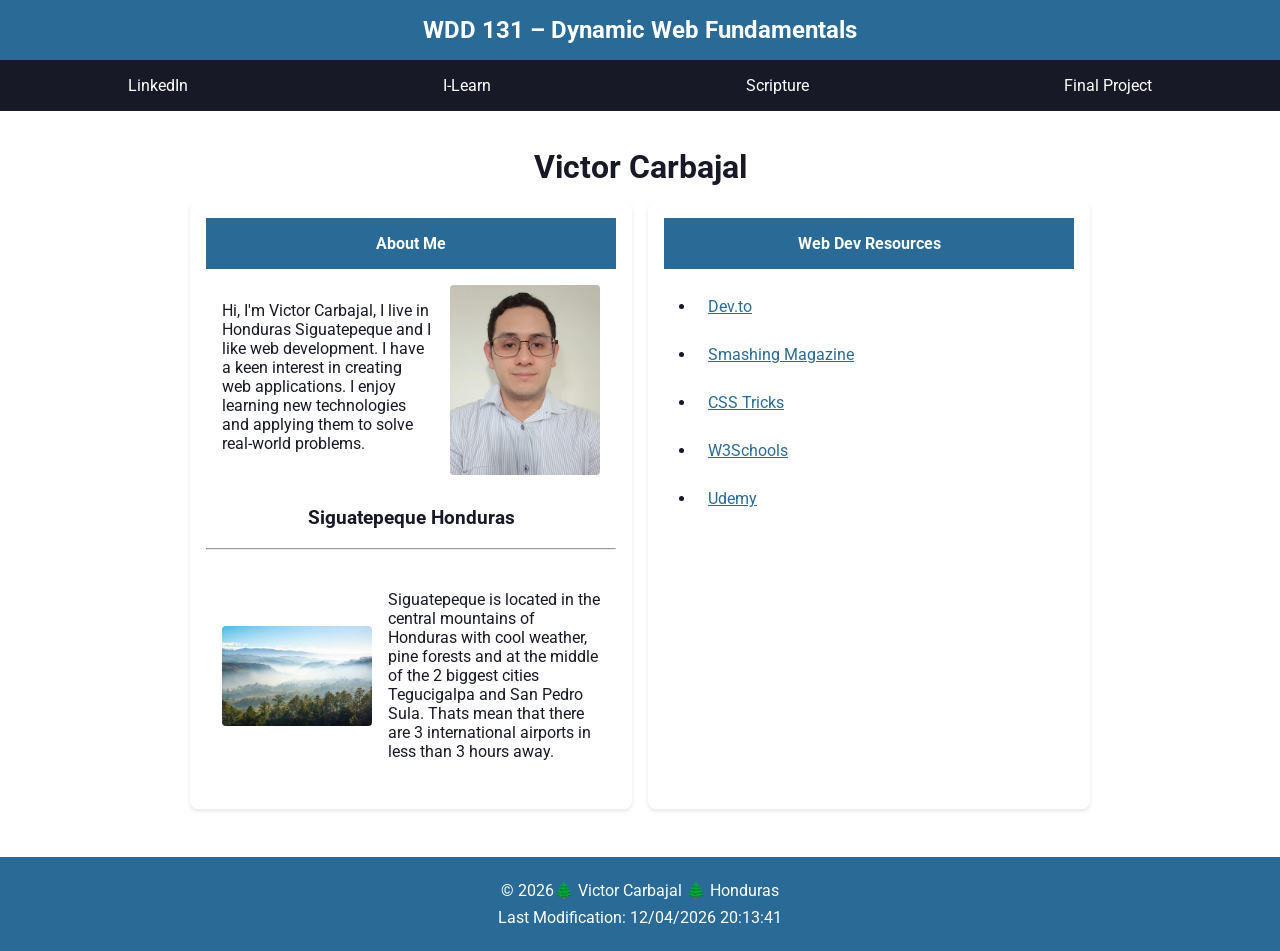
<file: index.html>
<!DOCTYPE html>
<html lang="en">
<head>
    <meta charset="UTF-8">
    <meta name="viewport" content="width=device-width, initial-scale=1.0">
    <title>WDD 131 – Dynamic Web Fundamentals – Victor Carbajal</title>
    <meta name="description" content="WDD 131 – Dynamic Web Fundamentals course landing page for Victor Carbajal featuring web development projects, personal details, and resources.">
    <meta name="author" content="Victor Carbajal">

    <link rel="stylesheet" href="styles/base.css">
    <script src="scripts/getdates.js" defer></script>

    <link rel="preconnect" href="https://fonts.googleapis.com">
    <link rel="preconnect" href="https://fonts.gstatic.com" crossorigin>
    <link href="https://fonts.googleapis.com/css2?family=Roboto:wght@400;700&display=swap" rel="stylesheet">
</head>

<body>
    <header>
        <span id="course-title">WDD 131 – Dynamic Web Fundamentals</span>
        <nav>
            <a href="https://www.linkedin.com" target="_blank">LinkedIn</a>
            <a href="https://byupw.instructure.com/" target="_blank">I-Learn</a>
            <a href="https://www.churchofjesuschrist.org/study/scriptures/bofm/mosiah/2?lang=eng&id=p16#p16" target="_blank">Scripture</a>
            <a href="#">Final Project</a>
        </nav> 
    </header>

    <main>
        <h1>Victor Carbajal</h1>

        <div class="grid-container">
            <section class="card">
                <h2>About Me</h2>
                <div class="card-content">
                    <p>Hi, I'm Victor Carbajal, I live in Honduras Siguatepeque and I like web development. I have a keen interest in creating  web applications. I enjoy learning new technologies and applying them to solve real-world problems.</p>
                    <img src="images/profile.jpg" alt="Victor Carbajal" loading="lazy" width="150" height="190"  >
                </div>

                <h3>Siguatepeque Honduras</h3>
                <hr>
                <div class="location-content">
                    <img src="images/sigua.jpg" alt="Siguatepeque forest Honduras" loading="lazy" width="150" height="100">
                    <p>Siguatepeque is located in the central mountains of Honduras with cool weather, pine forests and at the middle of the 2 biggest cities Tegucigalpa and San Pedro Sula. Thats mean that there are 3 international airports in less than 3 hours away.</p>
                </div>
            </section>

            <section class="card">
                <h2>Web Dev Resources</h2>
                <ul>
                    <li><a href="https://dev.to/" target="_blank">Dev.to</a></li>
                    <li><a href="https://www.smashingmagazine.com" target="_blank">Smashing Magazine</a></li>
                    <li><a href="https://css-tricks.com" target="_blank">CSS Tricks</a></li>
                    <li><a href="https://www.w3schools.com" target="_blank">W3Schools</a></li>
                    <li><a href="https://www.udemy.com" target="_blank">Udemy</a></li>
                </ul>
            </section>
        </div>
    </main>

    <footer>
        <p>&copy; <span id="currentyear"></span>🌲 Victor Carbajal 🌲 Honduras</p>
        <p id="lastModified"></p>
    </footer>
</body>
</html>
</file>
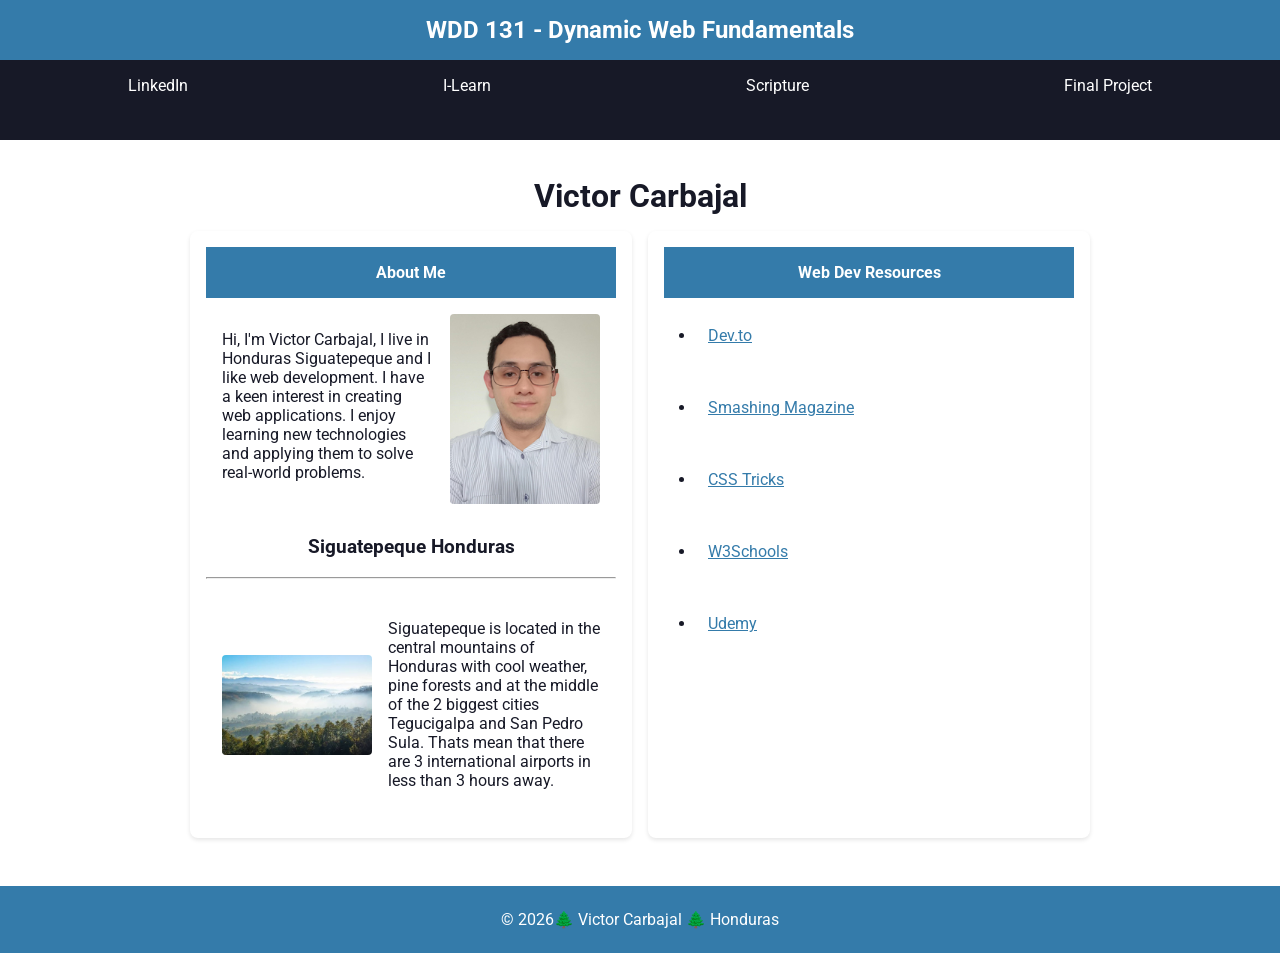
<file: week01/index.html>
<!DOCTYPE html>
<html lang="en">
<head>
    <meta charset="UTF-8">
    <meta name="viewport" content="width=device-width, initial-scale=1.0">
    <title>WDD 131 – Dynamic Web Fundamentals – Victor Carbajal</title>
    <meta name="description" content="WDD 131 - Dynamic Web Fundamentals course landing page for Victor Carbajal featuring web development projects, personal details, and resources.">
    <meta name="author" content="Victor Carbajal">

    <link rel="stylesheet" href="styles/base.css">
    <script src="scripts/getdates.js" defer></script>

    <link rel="preconnect" href="https://fonts.googleapis.com">
    <link rel="preconnect" href="https://fonts.gstatic.com" crossorigin>
    <link href="https://fonts.googleapis.com/css2?family=Roboto:wght@400;700&display=swap" rel="stylesheet">
</head>

<body>
    <header>
        <span id="course-title">WDD 131 - Dynamic Web Fundamentals</span>
        <nav>
            <a href="https://www.linkedin.com" target="_blank">LinkedIn</a>
            <a href="https://byupw.instructure.com/" target="_blank">I-Learn</a>
            <a href="https://www.churchofjesuschrist.org/study/scriptures/bofm/mosiah/2?lang=eng&id=p16#p16" target="_blank">Scripture</a>
            <a href="#">Final Project</a>
        </nav> 
    </header>

    <main>
        <h1>Victor Carbajal</h1>

        <div class="grid-container">
            <section class="card">
                <h2>About Me</h2>
                <div class="card-content">
                    <p>Hi, I'm Victor Carbajal, I live in Honduras Siguatepeque and I like web development. I have a keen interest in creating  web applications. I enjoy learning new technologies and applying them to solve real-world problems.</p>
                    <img src="images/profile.jpg" alt="Victor Carbajal" loading="lazy" width="150" height="190"  >
                </div>

                <h3>Siguatepeque Honduras</h3>
                <hr>
                <div class="location-content">
                    <img src="images/sigua.jpg" alt="Siguatepeque forest Honduras" loading="lazy" width="150" height="100">
                    <p>Siguatepeque is located in the central mountains of Honduras with cool weather, pine forests and at the middle of the 2 biggest cities Tegucigalpa and San Pedro Sula. Thats mean that there are 3 international airports in less than 3 hours away.</p>
                </div>
            </section>

            <section class="card">
                <h2>Web Dev Resources</h2>
                <ul>
                    <li><a href="https://dev.to/" target="_blank">Dev.to</a></li>
                    <li><a href="https://www.smashingmagazine.com" target="_blank">Smashing Magazine</a></li>
                    <li><a href="https://css-tricks.com" target="_blank">CSS Tricks</a></li>
                    <li><a href="https://www.w3schools.com" target="_blank">W3Schools</a></li>
                    <li><a href="https://www.udemy.com" target="_blank">Udemy</a></li>
                </ul>
            </section>
        </div>
    </main>

    <footer>
        <p>&copy; <span id="currentyear"></span>🌲 Victor Carbajal 🌲 Honduras</p>
        <p id="lastmodified"></p>
    </footer>
</body>
</html>
</file>
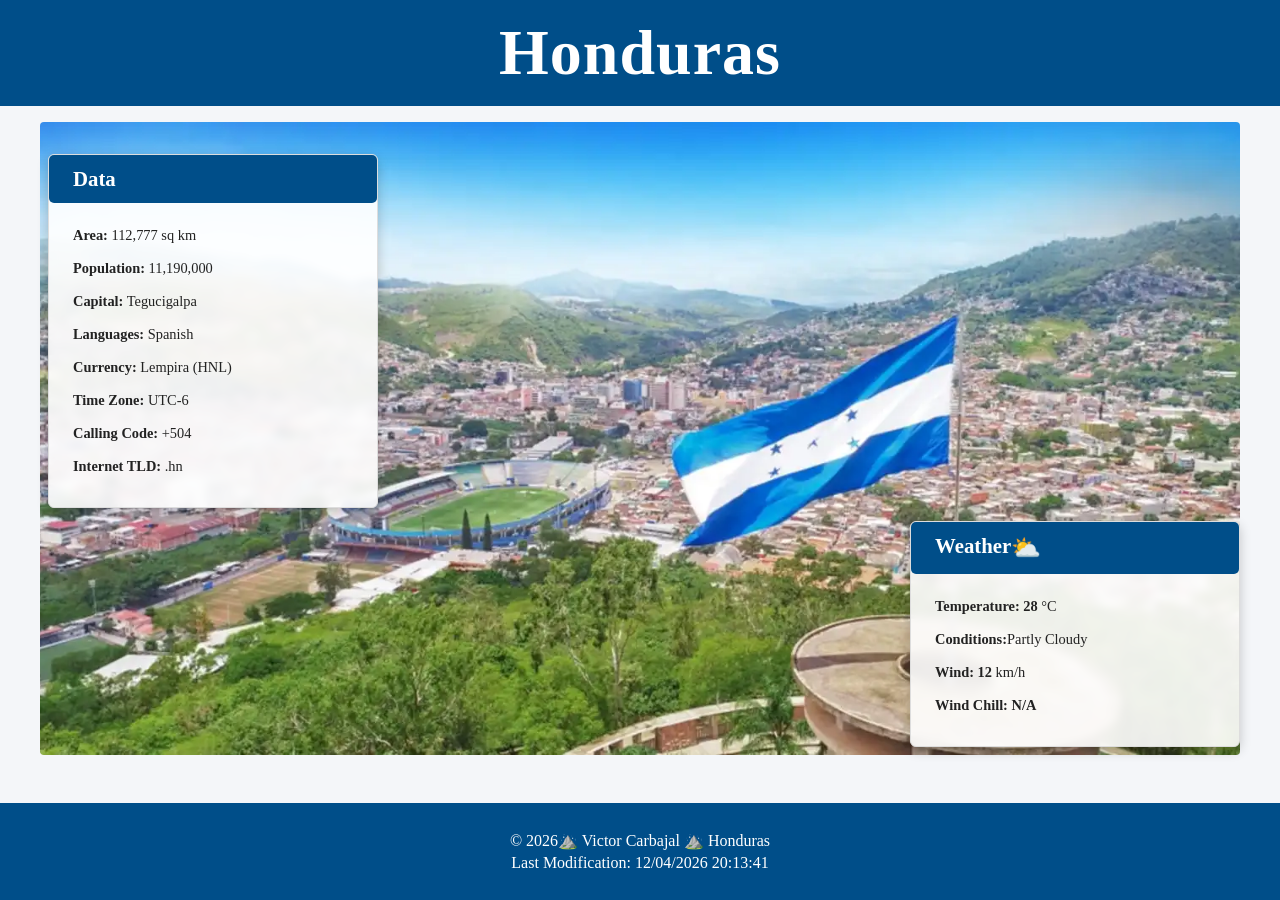
<file: place.html>
<!DOCTYPE html>
<html lang="en">
<head>
    <meta charset="UTF-8">
    <meta name="viewport" content="width=device-width, initial-scale=1.0">
    <title>WDD 131 - Honduras</title>
    <meta name="author" content="Victor Carbajal">
    <meta name="description" content="Web page basic Honduras information like population, weather, languages, currency.">

    <link rel="stylesheet" href="styles/place.css">
    <script src="scripts/place.js" defer></script>
</head>

<body>
    <header>
        <h1>Honduras</h1>
    </header>
    
    <main>
        <div class="hero">
            <picture>
                <source media="(min-width: 500px)" srcset="images/hero-large.webp">
                <img src="images/hero-small.webp" alt="Honduras tourism" width="1500" height="750">
            </picture>
        </div>

        <div class="content-box">

        </div>

        <div class="content-box">
            <section class="data">
                <h2>Data</h2>
                <ul>
                    <li><span>Area:</span> 112,777 sq km</li>
                    <li><span>Population:</span> 11,190,000</li>
                    <li><span>Capital:</span> Tegucigalpa</li>
                    <li><span>Languages:</span> Spanish</li>
                    <li><span>Currency:</span> Lempira (HNL)</li>
                    <li><span>Time Zone:</span> UTC-6</li>
                    <li><span>Calling Code:</span> +504</li>
                    <li><span>Internet TLD:</span> .hn</li>
                    </ul>
            </section>
        
            <section class="weather">
                <h2>Weather</h2>
                <img src="images/weathericon.svg" alt="Temperature" class="weather-svg" width="48" height="48">
                <ul>
                    <li><span>Temperature:</span> <span id="temp">28</span> °C</li>
                    <li><span>Conditions:</span>Partly Cloudy</li>
                    <li><span>Wind:</span> <span id="wind">12</span> km/h</li>
                    <li><span>Wind Chill:</span> <span id="windchill">30</span></li>
                </ul>
            </section>
        </div>
    </main>

    <footer>
        <p>&copy; <span id="currentyear"></span>⛰️ Victor Carbajal ⛰️ Honduras</p>
        <p id="lastModified"></p>
    </footer>
</body>
</html>
</file>
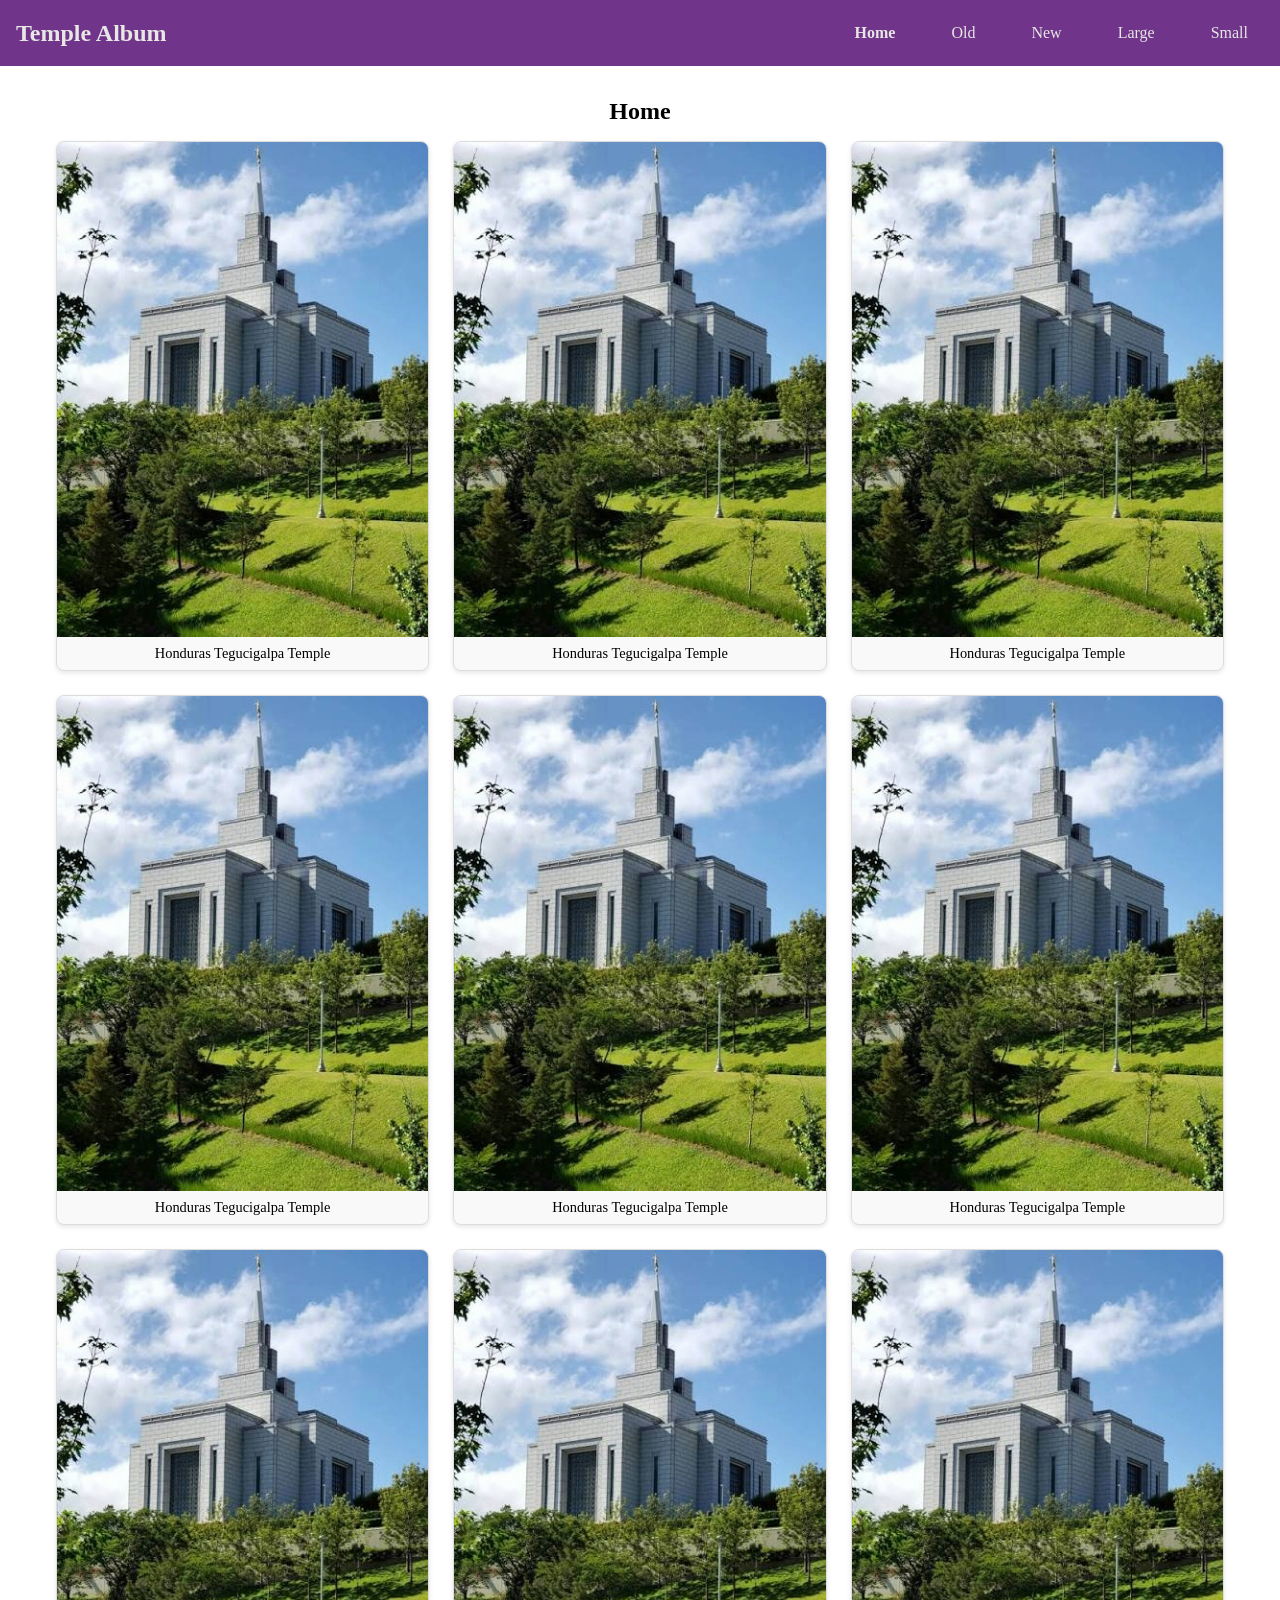
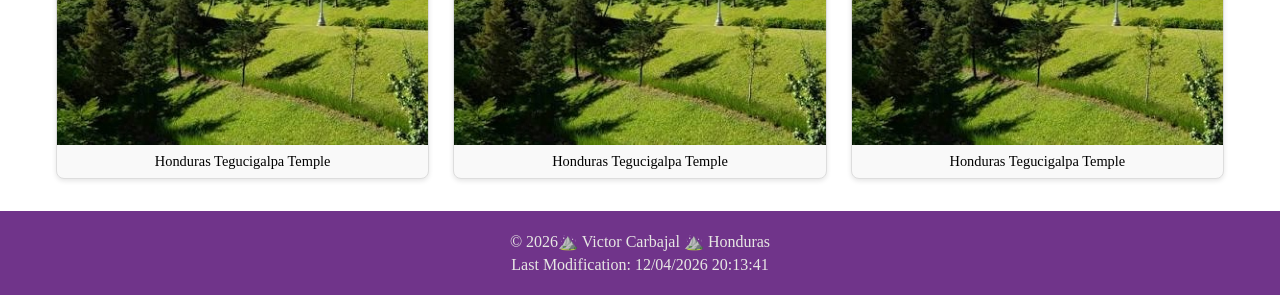
<file: temples.html>
<!DOCTYPE html>
<html lang="en">
<head>
    <meta charset="UTF-8">
    <meta name="viewport" content="width=device-width, initial-scale=1.0">
    <title>Temple Album</title>
     <meta name="author" content="Victor Carbajal">
    <meta name="description" content="A responsive temple album showcasing various temples.">
    <link rel="preconnect" href="https://fonts.googleapis.com">
    <link rel="preconnect" href="https://fonts.gstatic.com" crossorigin>
    <link href="https://fonts.googleapis.com/css2?family=Roboto:wght@400;700&display=swap" rel="stylesheet">

    <link rel="stylesheet" href="styles/temples.css">
    <link rel="stylesheet" href="styles/temples-large.css">
    <script src="scripts/temples.js" defer></script>
</head>
<body>
    <header>
        <h1>Temple Album</h1>
        <button id="menu" aria-label="Toggle Menu"></button>
        <nav>
            <ul class="navigation">
                <li><a href="#" class="active">Home</a></li>
                <li><a href="#">Old</a></li>
                <li><a href="#">New</a></li>
                <li><a href="#">Large</a></li>
                <li><a href="#">Small</a></li>
            </ul>
        </nav>
    </header>
    
    <main>
        <h2>Home</h2>
        <div class="picture-grid">
            <figure>
                <img src="images/hondurastemple.jpg" alt="Honduras Temple" loading="lazy" width="400" height="250">
                <figcaption>Honduras Tegucigalpa Temple</figcaption>
            </figure>

            <figure>
                <img src="images/hondurastemple.jpg" alt="Honduras Temple" loading="lazy" width="400" height="250">
                <figcaption>Honduras Tegucigalpa Temple</figcaption>
            </figure>

            <figure>
                <img src="images/hondurastemple.jpg" alt="Honduras Temple" loading="lazy" width="400" height="250">
                <figcaption>Honduras Tegucigalpa Temple</figcaption>
            </figure>

            <figure>
                <img src="images/hondurastemple.jpg" alt="Honduras Temple" loading="lazy" width="400" height="250">
                <figcaption>Honduras Tegucigalpa Temple</figcaption>
            </figure>

            <figure>
                <img src="images/hondurastemple.jpg" alt="Honduras Temple" loading="lazy" width="400" height="250">
                <figcaption>Honduras Tegucigalpa Temple</figcaption>
            </figure>

            <figure>
                <img src="images/hondurastemple.jpg" alt="Honduras Temple" loading="lazy" width="400" height="250">
                <figcaption>Honduras Tegucigalpa Temple</figcaption>
            </figure>

            <figure>
                <img src="images/hondurastemple.jpg" alt="Honduras Temple" loading="lazy" width="400" height="250">
                <figcaption>Honduras Tegucigalpa Temple</figcaption>
            </figure>

            <figure>
                <img src="images/hondurastemple.jpg" alt="Honduras Temple" loading="lazy" width="400" height="250">
                <figcaption>Honduras Tegucigalpa Temple</figcaption>
            </figure>

            <figure>
                <img src="images/hondurastemple.jpg" alt="Honduras Temple" loading="lazy" width="400" height="250">
                <figcaption>Honduras Tegucigalpa Temple</figcaption>
            </figure>
        </div>   
    </main>

    <footer>
        <p>&copy; <span id="currentyear"></span>⛰️ Victor Carbajal ⛰️ Honduras</p>
        <p id="lastModified"></p>
    </footer>
</body>
</html>
</file>
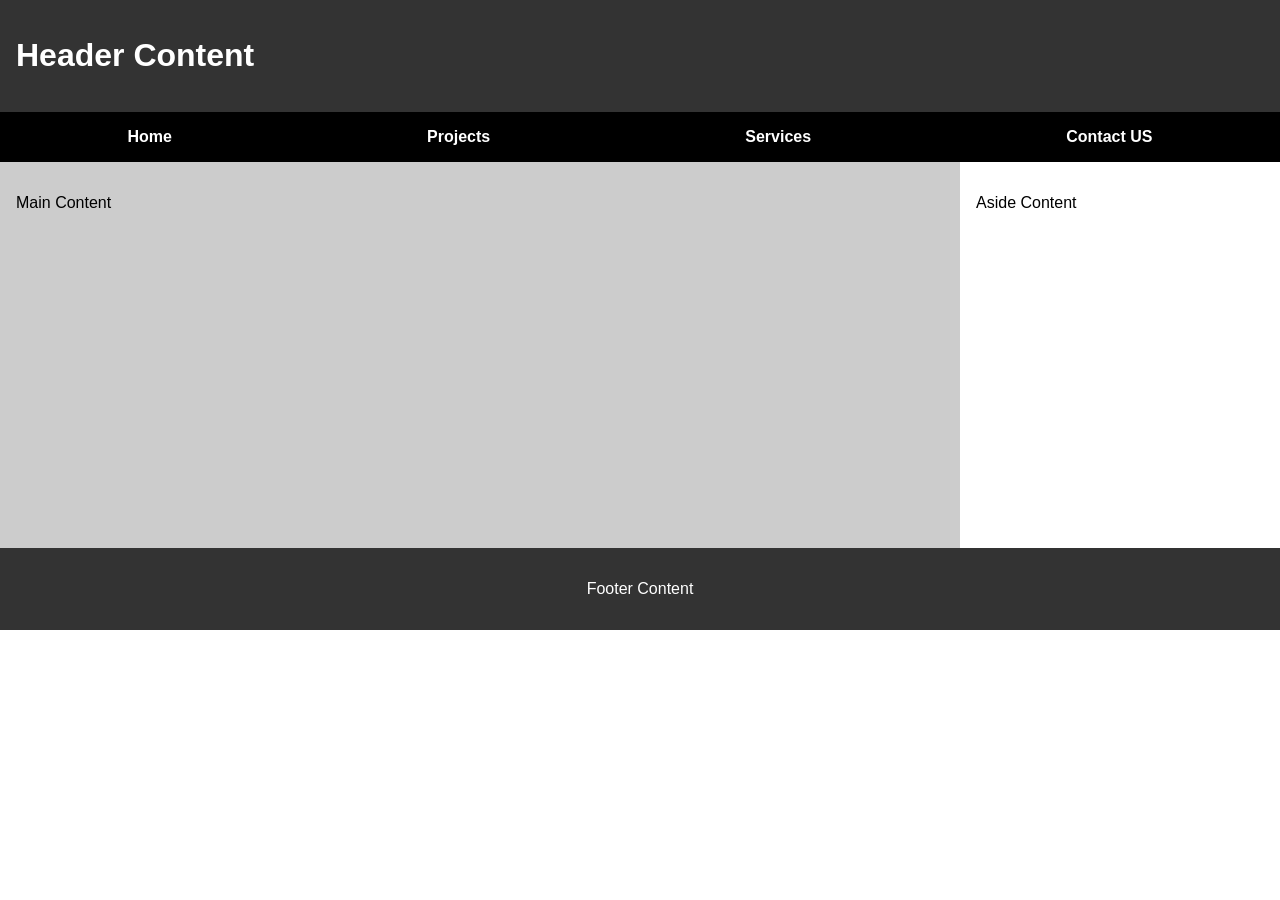
<file: week01/basic-layout.html>
<!DOCTYPE html>
<html lang="en">
<head>
    <meta charset="UTF-8">
    <meta http-equiv="X-UA-Compatible" content="IE=edge">
    <meta name="viewport" content="width=device-width, initial-scale=1.0">
    <link rel="stylesheet" href="styles/layout.css">
    <title>Basic Layout</title>
    <link rel="stylesheet" href="styles/layout.css">
</head>
<body>
    <header>
        <h1>Header Content</h1>
    </header>

        <nav>
            <a href="#">Home</a>
            <a href="#">Projects</a>
            <a href="#">Services</a>
            <a href="#">Contact US</a>
        </nav>
        
    <main>
        <p>Main Content</p>
    </main>
    <aside>
        <p>Aside Content</p>
    </aside>
    <footer>
        <p>Footer Content</p>
    </footer>
</body>
</html>
</file>
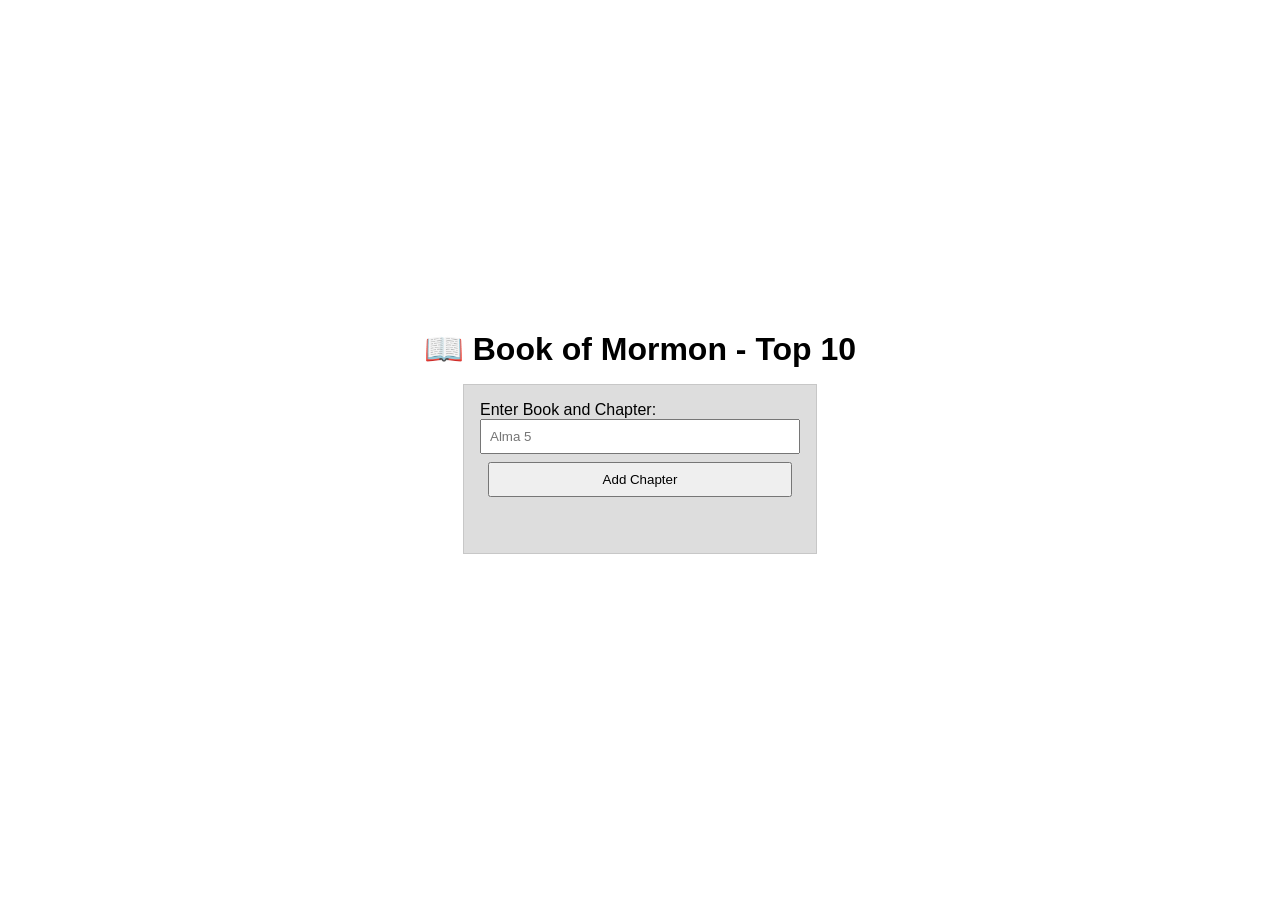
<file: week02/bom.html>
<!DOCTYPE html>
<html lang="en">

<head>
    <meta charset="UTF-8">
    <meta name="viewport" content="width=device-width, initial-scale=1.0">
    <title>WDD 131 – Media Query Example</title>
    <meta name="description" content="WDD 131 – Media Query Example for Victor Carbajal">
    <meta name="author" content="Victor Carbajal">
    <link rel="preconnect" href="https://fonts.googleapis.com">
    <link rel="preconnect" href="https://fonts.gstatic.com" crossorigin>
    <link href="https://fonts.googleapis.com/css2?family=Roboto:wght@400;700&display=swap" rel="stylesheet">
    <link rel="stylesheet" href="styles/styles.css">
    <script src="scripts/script.js" defer></script>
</head>

<body>

    <h1>📖 Book of Mormon - Top 10</h1>
    <main>
	    <label for="favchap">Enter Book and Chapter: </label>
	    <input type="text" id="favchap" placeholder="Alma 5">
	    <button type="submit">Add Chapter</button>
	    <ul id="list"></ul>
    </main>
</body>
</file>
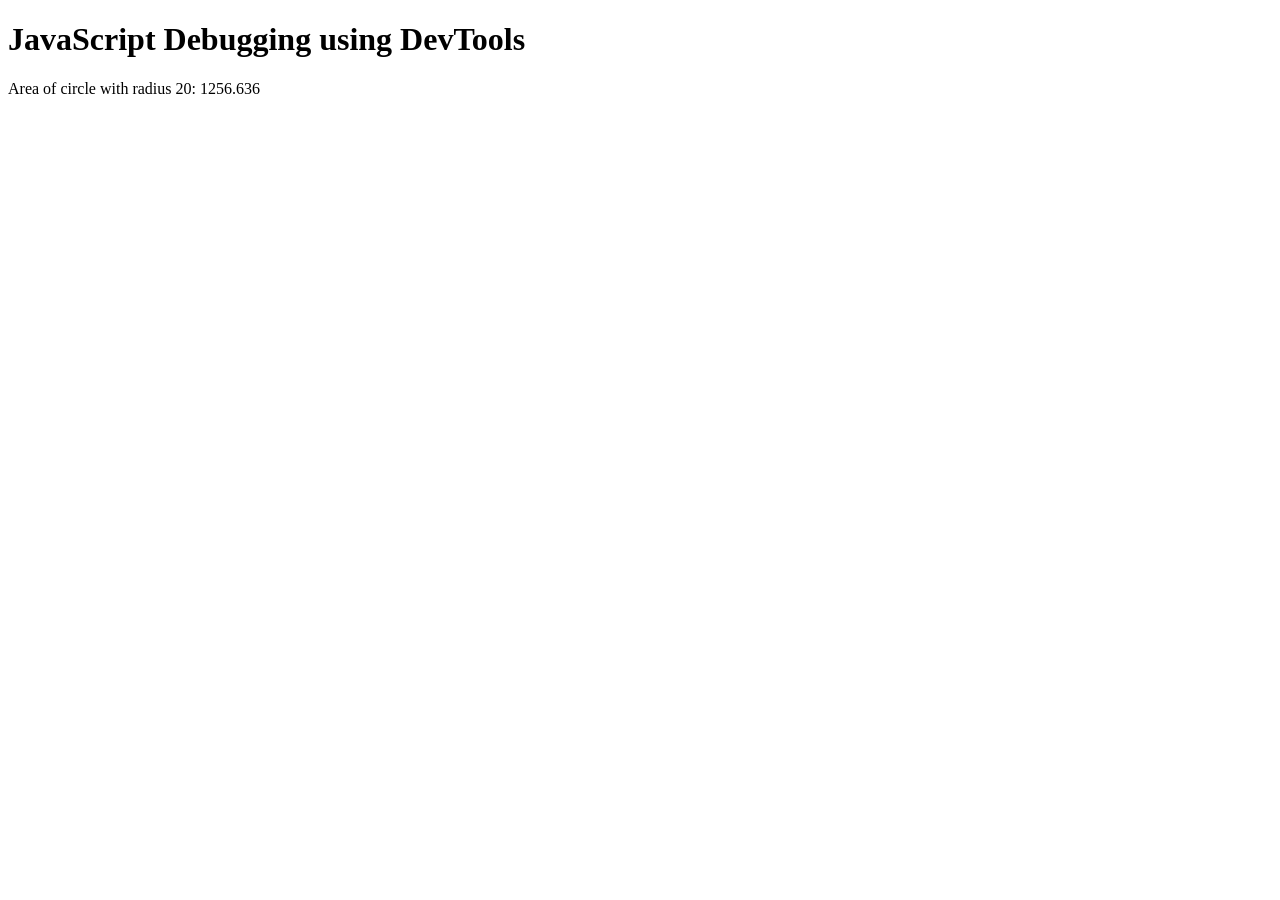
<file: week02/debugging.html>
<!DOCTYPE html>
<html lang="en">
<head>
    <meta charset="UTF-8">
    <meta name="viewport" content="width=device-width, initial-scale=1.0">
    <title>JavaScript Debugging</title>

    <script src="scripts/debugging.js" defer></script>
</head>
<body>
    <h1>JavaScript Debugging using DevTools</h1>
    <p>Area of circle with radius <span id="radius"></span>: <span id="area"></span></p>

</body>
</html>
</file>
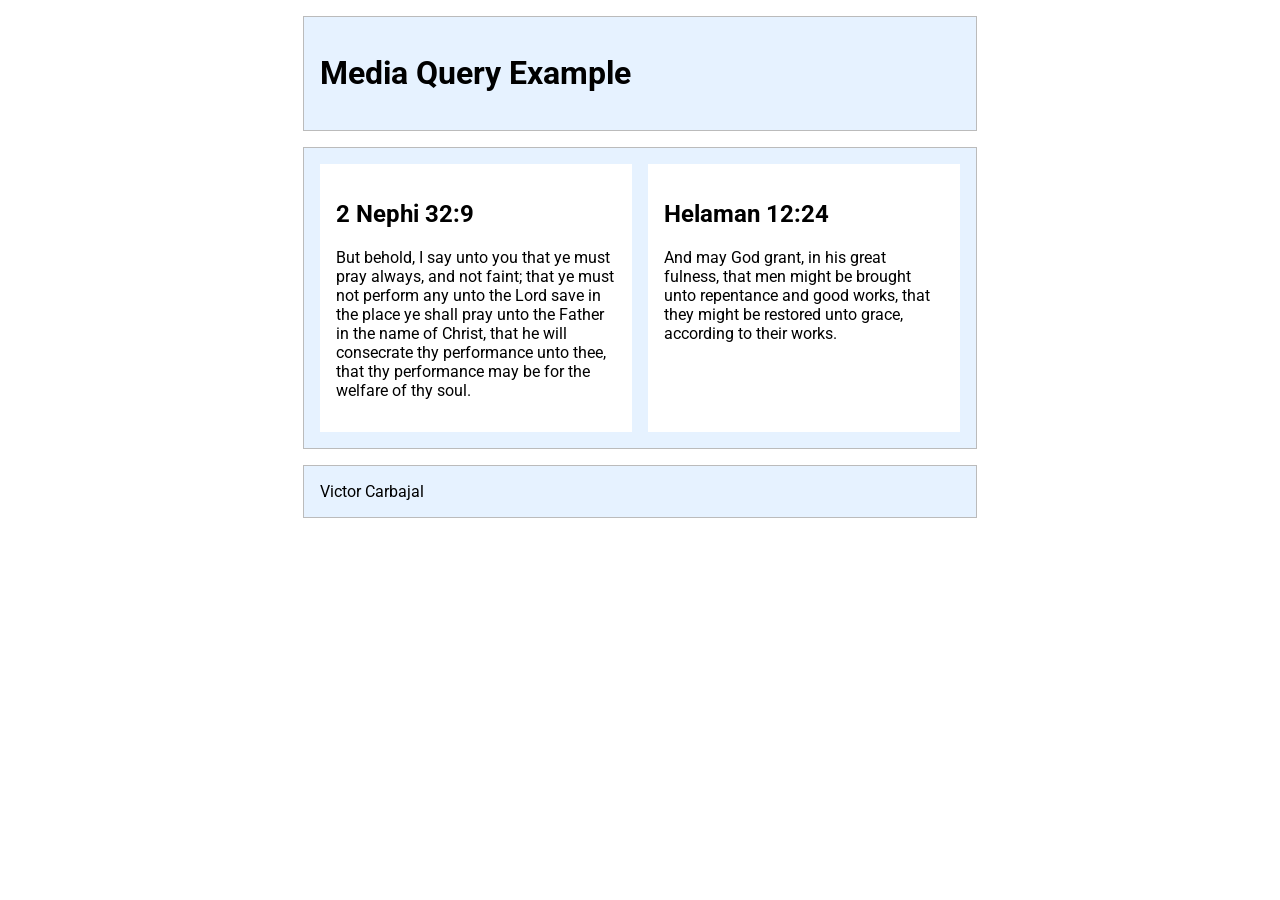
<file: week02/media-query.html>
<!DOCTYPE html>
<html lang="en">

<head>
    <meta charset="UTF-8">
    <meta name="viewport" content="width=device-width, initial-scale=1.0">
    <title>WDD 131 – Media Query Example</title>
    <meta name="description" content="WDD 131 – Media Query Example for Victor Carbajal">
    <meta name="author" content="Victor Carbajal">
    <link rel="preconnect" href="https://fonts.googleapis.com">
    <link rel="preconnect" href="https://fonts.gstatic.com" crossorigin>
    <link href="https://fonts.googleapis.com/css2?family=Roboto:wght@400;700&display=swap" rel="stylesheet">
    <link rel="stylesheet" href="styles/media-query.css">
    <link rel="stylesheet" href="styles/media-query-large.css">
</head>

<body>
<header>
    <h1>Media Query Example</h1>
</header>
<main>
    <section>
        <h2>2 Nephi 32:9</h2>
        <p>But behold, I say unto you that ye must pray always, and not faint; that ye must not perform any unto the Lord save in the place ye shall pray unto the Father in the name of Christ, that he will consecrate thy performance unto thee, that thy performance may be for the welfare of thy soul.</p>
    </section>
    <section>
        <h2>Helaman 12:24</h2>
        <p>And may God grant, in his great fulness, that men might be brought unto repentance and good works, that they might be restored unto grace, according to their works.</p>
    </section>
</main>
</body>
<footer>
    Victor Carbajal
</footer>

</html>
</file>
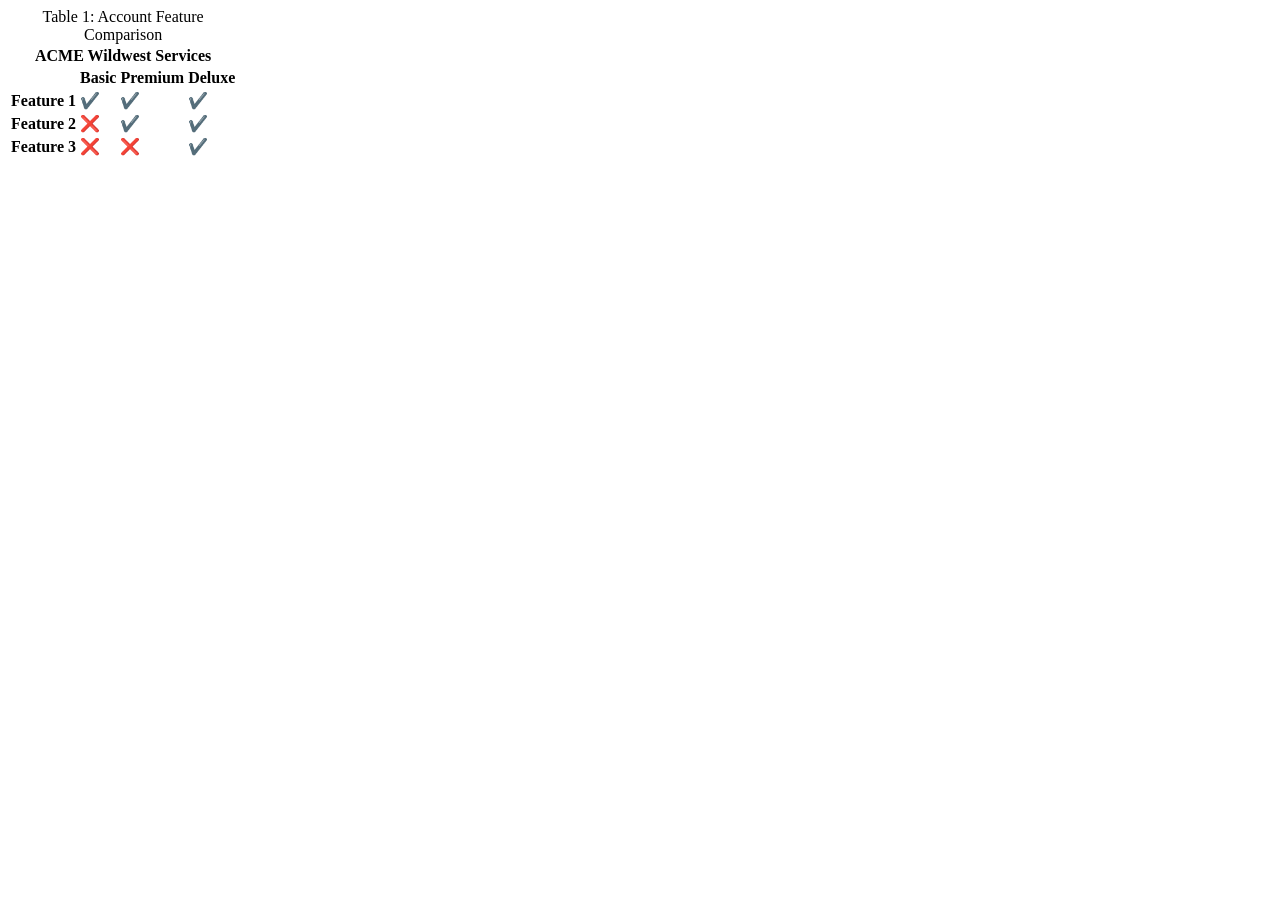
<file: week04/wildwest.html>
<!DOCTYPE html>
<html lang="en">
<head>
    <meta charset="UTF-8">
    <meta name="viewport" content="width=device-width, initial-scale=1.0">
    <title>Document</title>
</head>
<table>
  <thead>
    <tr>
      <th colspan="4">ACME Wildwest Services</th>
    </tr>
    <tr>
      <td class="blank"></td>
      <th>Basic</th>
      <th>Premium</th>
      <th>Deluxe</th>
    </tr>
  </thead>
  <tbody>
    <tr>
      <th>Feature 1</th>
      <td>✔️</td>
      <td>✔️</td>
      <td>✔️</td>
    </tr>
    <tr>
      <th>Feature 2</th>
      <td>❌</td>
      <td>✔️</td>
      <td>✔️</td>

    </tr>
    <tr>
      <th>Feature 3</th>
      <td>❌</td>
      <td>❌</td>
      <td>✔️</td>
    </tr>
  </tbody>

  <caption>Table 1: Account Feature Comparison</caption>
</table>
</html>
</file>
<file: styles/base.css>
:root {
    --primary-color: #2a6a96;
    --secondary-color: #171927;
    --accent-color: #62b6cd;
    --light-bg: #ffffff;
    --card-border: 1px solid #e0e0e0;
}


body {
    font-family: 'Roboto', sans-serif;
    background-color: var(--light-bg);
    color: var(--secondary-color);
    margin: 0;
    padding: 0;
}

header {
    background-color: var(--primary-color);
    color: var(--light-bg);
    text-align: center;
    margin:auto;
}

#course-title {
    display: block;
    font-size: 1.5rem;
    font-weight: bold;
    padding: 1rem 0;
}

nav {
    display: flex;
    justify-content: space-around;
    background-color: var(--secondary-color);
}

nav a {
    color: white;
    padding: 1rem;
    text-align: center;
    text-decoration: none;
    flex-grow: 1;
}

a, button {
    display: inline-block;
    box-sizing: border-box;
    min-height: 48px;
    min-width: 48px;
    padding: 0.75rem;
}

nav a:hover {
    background-color: var(--accent-color);
    color: var(--secondary-color);
}

main {
    max-width: 900px;
    margin: 0 auto;
    padding: 1rem;
}

h1 {
    text-align: center;
    margin-bottom: 1rem;
}

.grid-container {
    display: grid;
    grid-template-columns: repeat(auto-fit, minmax(250px, 1fr));
    gap: 1rem;
    margin-top: 1rem;
}

.card {
    border: 1px solid var(--card-border);
    border-radius: 8px;
    padding: 1rem;
    box-shadow: 0 2px 4px rgba(0, 0, 0, 0.1);
}

.card h2 {
    background-color: var(--primary-color);
    color: white;
    margin: 0;
    padding: 1rem;
    font-size: 1rem;
    text-align: center;
}

.card h3 {
    text-align: center;
    margin-top: 1rem;
}

.card-content {
    display: flex;
    gap: 1rem;
    padding: 1rem;
    align-items: flex-start;
}

img {
    border-radius: 4px;
    object-fit: cover;
}

.location-content {
    display: flex;
    gap: 1rem;
    padding: 1rem;
    align-items: center;
}

.card ul {
    list-style-type: disc;
    padding-left: 2rem;
}

.card ul a {
    color: var(--primary-color);
    text-decoration: underline;
}

footer {
    background-color: var(--primary-color);
    color: var(--light-bg);
    text-align: center;
    padding: 1rem 0;
    margin-top: 2rem; 
}

footer p {
    margin: 0.5rem;
}

#lastModified {
    color: var(--light-bg);
    font-size: 1rem;
}
</file>
<file: week01/styles/base.css>
:root {
    --primary-color: rgb(52, 123, 170);
    --secondary-color: #171927;
    --accent-color: #62b6cd;
    --light-bg: #ffffff;
    --card-border: 1px solid #e0e0e0;
}


body {
    font-family: 'Roboto', sans-serif;
    background-color: var(--light-bg);
    color: var(--secondary-color);
    margin: 0;
    padding: 0;
}

header {
    background-color: var(--primary-color);
    color: var(--light-bg);
    text-align: center;
    margin:auto;
}

#course-title {
    display: block;
    font-size: 1.5rem;
    font-weight: bold;
    padding: 1rem 0;
}

nav {
    display: flex;
    justify-content: space-around;
    background-color: var(--secondary-color);
}

nav a {
    color: white;
    padding: 1rem;
    text-align: center;
    text-decoration: none;
    flex-grow: 1;
}

a, button {
    display: inline-block;
    min-height: 48px;
    min-width: 48px;
    padding: 0.75rem;
}

nav a:hover {
    background-color: var(--accent-color);
    color: var(--light-bg);
}

main {
    max-width: 900px;
    margin: 0 auto;
    padding: 1rem;
}

h1 {
    text-align: center;
    margin-bottom: 1rem;
}

.grid-container {
    display: grid;
    grid-template-columns: repeat(auto-fit, minmax(250px, 1fr));
    gap: 1rem;
    margin-top: 1rem;
}

.card {
    border: 1px solid var(--card-border);
    border-radius: 8px;
    padding: 1rem;
    box-shadow: 0 2px 4px rgba(0, 0, 0, 0.1);
}

.card h2 {
    background-color: var(--primary-color);
    color: white;
    margin: 0;
    padding: 1rem;
    font-size: 1rem;
    text-align: center;
}

.card h3 {
    text-align: center;
    margin-top: 1rem;
}

.card-content {
    display: flex;
    gap: 1rem;
    padding: 1rem;
    align-items: flex-start;
}

img {
    border-radius: 4px;
    object-fit: cover;
}

.location-content {
    display: flex;
    gap: 1rem;
    padding: 1rem;
    align-items: center;
}

.card ul {
    list-style-type: disc;
    padding-left: 2rem;
}

.card ul a {
    color: var(--primary-color);
    text-decoration: underline;
}

footer {
    background-color: var(--primary-color);
    color: var(--light-bg);
    text-align: center;
    padding: 1rem 0;
    margin-top: 2rem; 
}

footer p {
    margin: 0.5rem;
}

#lastModified {
    color: var(--secondary-color);
    font-size: 1rem;
}
</file>
<file: styles/place.css>
:root {
    --priamary-color: #004e89;
    --secondary-color: #03045e;
    --background-color: #f4f6f9;
    --text-color: #222222;
    --white: #ffffff;
    --box-bg: rgba(255, 255, 255, 0.9);
}

body {
    font-family: Georgia, 'Times New Roman', Times, serif;
    margin: 0;
    padding: 0;
    background-color: var(--background-color);
    color: var(--text-color);
    display: flex;
    flex-direction: column;
    min-height: 100vh;
}

header {
    background-color: var(--priamary-color);
    color: var(--white);
    text-align: center;
    padding: 1rem;
}

header h1 {
    margin: 0;
    letter-spacing: 1px;
    font-size: 4rem;
}

main {
    max-width: 1200px;
    margin: 0 auto;
    padding: 0.5rem;
    position: relative;
}

.hero img {
    width: 100%;
    height: 100%;
    object-fit: cover;
    display: block;
    border-radius: 4px;
}

.content-box {
    display: flex;
    flex-direction: column;
    gap: 1.5rem;
    margin-top: 1.5rem;
}

section {
    background-color: var(--white);
    border: 1px solid #ddd;
    border-radius: 6px;
    padding: 1.5rem;
    box-shadow: 0 4px 12px rgba(0, 0, 0, 0.2);
}

section h2 {
    background-color: var(--priamary-color);
    color: var(--white);
    margin: -1.5rem -1.5rem 1rem -1.5rem;
    padding: 0.75rem 1.5rem;
    font-size: 1.3rem;
    border-radius: 5px;
    border-top-right-radius: 5px;
}

ul {
    list-style: none;
    padding: 0;
    margin: 0;
}

ul li {
    padding: 0.5rem 0;
    border-radius: 1px;
    font-size: 0.9rem;
}

ul li:last-child {
    border-radius: 1px;
}

ul li span {
    font-weight: 600;
}

footer {
    background-color: var(--priamary-color);
    color: var(--white);
    text-align: center;
    margin-top: 2rem;
    padding: 1.5rem;
}

footer p {
    margin: 0.25rem 0;
}

.weather-svg {
    display: block;
    margin: 0;
    width: 48px;
    height: 48px;
}

@media (min-width: 770px) {

    main {
        flex: 1;
        display: flex;
        flex-direction: column;
        max-width: 1200px;
        width: 100%;
        margin: 0 auto;
        padding: 1rem;
        position: relative;
    }

    .hero {
        position: relative;
        flex: 1;
        display: flex;
        width: 100%;
    }

    .content-box {
        position: absolute;
        top: 1.5rem;
        bottom: 1.5rem;
        left: 1.5rem;
        right: 0;
        display: flex;
        justify-content: space-between;
        pointer-events: none;
        align-items: flex-start;
        flex-direction: row;
    }

    section.data {
        width: 280px;
        pointer-events: auto;
        align-self: flex-start;
        background-color: var(--box-bg);
        backdrop-filter: blur(4px);
        box-shadow: 0 4px 12px rgb(0, 0, 0, 0.2);
    }

    section.weather {
        width: 280px;
        pointer-events: auto;
        align-self: flex-end;
        margin-right: 1rem;
        background-color: var(--box-bg);
        backdrop-filter: blur(4px);
        box-shadow: 0 4px 12px rgb(0, 0, 0, 0.2);

    }
    .weather h2::after {
        content: "⛅";
        font-size: 1.5rem;
        vertical-align: middle;
    }

    .weather-svg,
    .weather img {
        display: none;
    }
}
</file>
<file: styles/temples.css>
:root {
    --primary-color: #70348a;
    --secondary-color: #5c0082;
    --accent-color: #e7e7e4;
    --text-color: #3333;
    --light-bg: #f9f9f9;
}

* {
    margin: 0;
    padding: 0;
    box-sizing: border-box;
}

header {
    background-color: var(--primary-color);
    color: var(--accent-color);
    padding: 1rem;
    display: flex;
    justify-content: space-between;
    position: relative;
    align-items: center;
}

header h1 {
    font-size: 1.5rem;
}

#menu {
    font-size: 1.8rem;
    background: none;
    border: none;
    color: white;
    cursor: pointer;
}

#menu::before {
    content: "☰";
}

#menu.open::before {
    content: "❌";
}

nav {
    position: absolute;
    top: 100%;
    left: 0;
    width: 100%;
    background-color: var(--secondary-color);
    display: none;
    flex-direction: column;
}

nav.open {
    display: block;
}

.navigation li a {
    display: block;
    text-decoration: none;
    padding: 0.8rem 1.5rem;
    color: var(--accent-color);
    text-decoration: none;
    text-align: center;
}

.navigation li a:hover {
    background-color: var(--primary-color);
}

.navigation li a.active {
    font-weight: bold;
    color: var(--accent-color);
}

main {
    max-width: 1200px;
    margin: 2rem auto;
    padding: 0 1rem;
    text-align: center;
}

main h2{
    margin-bottom: 1rem;
}

.picture-grid {
    display: grid;
    grid-template-columns: 1fr;
    gap: 1.5rem;
}

figure {
    background-color: var(--light-bg);
    border: 1px solid #ddd;
    border-radius: 8px;
    overflow: hidden;
    box-shadow: 0 2px 5px rgba(0, 0, 0, 0.1);
}

figure img {
    width: 100%;
    height: auto;
    display: block;
}

figcaption {
    padding: 0.5rem;
    font-size: 0.9rem;
}

footer {
    background-color: var(--primary-color);
    color: var(--accent-color);
    text-align: center;
    padding: 1rem;
    margin-top: 2rem;
    font-size: 1rem;
}

footer p {
    margin: 0.3rem 0;
}
</file>
<file: styles/temples-large.css>
@media (min-width: 650px) {
    #menu {
        display: none;
    }

    nav {
        display: flex;
        position: static;
        width: auto;
        background: none;
    }

    .navigation {
        flex-direction: row;
        gap: 1.5rem;
        list-style: none;
        display: flex;
    }

    .navigation li a {
        padding: 0.5rem 1rem;
        border-radius: 4px;
    }

    .picture-grid {
        grid-template-columns: repeat(3, 1fr);
    }
}
</file>
<file: week01/styles/layout.css>
body {
    display: grid;
    grid-template-columns: 3fr 1fr;
    grid-template-rows: auto auto 1fr auto;
    min-height: 70vh;
    margin: 0;
    font-family: Arial, sans-serif;
}

header {
    grid-column: 1 / -1;
    background-color: #333;
    color: white;
    padding: 1rem;
}

nav {
    grid-column: 1 / -1;
    display: flex;
    justify-content: space-around;
    background-color: #000000;
    padding: 1rem 0;
    margin: 0;
}

nav a {
    color: white;
    text-decoration: none;
    font-weight: bold;
}

main {
    background-color: #ccc;
    padding: 1rem;
    
}

aside {
    background-color: white;
    padding: 1rem;
}

footer {
    grid-column: 1 / -1;
    background-color: #333;
    color: white;
    text-align: center;
    padding: 1rem;
}
</file>
<file: week02/styles/styles.css>
* {
	margin: 0;
	padding: 0;
}

body {
	height: 100vh;
	display: flex;
	flex-direction: column;
	align-items: center;
	justify-content: center;
	font-family: Acme, Arial, sans-serif;
}

h1 {
	font-size: 1.5rem;
}

main {
	margin: 1rem auto;
	border: 1px solid rgb(0 0 0 / 0.1);
	padding: 1rem;
	background-color: #ddd;
	display: flex;
	flex-direction: column;
}

input,
button {
	padding: 0.5rem;
}

button {
	margin: 0.5rem;
}

.delete {
	width: fit-content;
}

.input {
	display: flex;
	gap: 1rem;
}

.list {
	padding: 0.5rem;
}

ul {
	margin: 1rem;
	list-style: none;
}

li {
	display: flex;
	align-items: center;
	justify-content: space-between;
}

@media only screen and (min-width: 32.5em) {
	h1 {
		font-size: 2rem;
	}

	main {
		width: 320px;
	}
}
</file>
<file: week02/styles/media-query.css>
body {
    font-family: 'Roboto', sans-serif;
}

header, main, footer {
    max-width: 640px;
    margin: 1rem auto;
    border: 1px solid #bbb;
    padding: 1rem;
    background-color: #e6f2ff;
}

main{
    display: grid;
    grid-template-columns: 1fr;
    gap: 1rem;
}

section {
    padding: 1rem;
    background-color: #fff;
}
</file>
<file: week02/styles/media-query-large.css>
@media screen and (min-width: 500px) {
    main {
        grid-template-columns: 1fr 1fr;
    }
}
</file>
